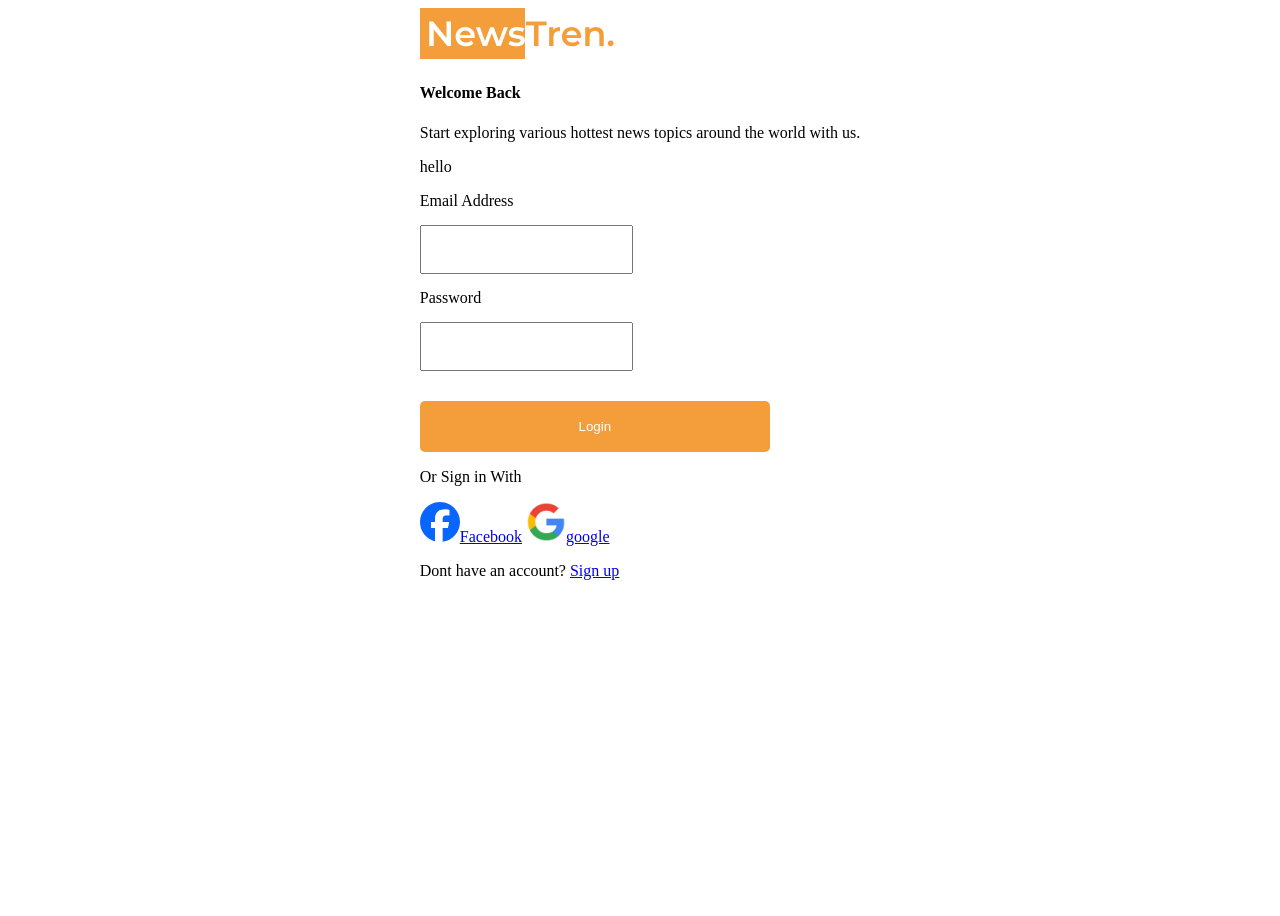
<file: day1/index.html>
<!DOCTYPE html>
<html lang="en">
  <head>
    <meta charset="UTF-8" />
    <meta name="viewport" content="width=device-width, initial-scale=1.0" />
	<link rel="stylesheet" href="/day1/style.css">
    <title>home page</title>
      
  </head>
  <body>
    <section class="section section-login">
        <div class="card-item">
          <div class="item-image">
            <img src="/day1/images/logo.png" alt="user image">
          </div>
          <div class="item-content">
            <h4>Welcome Back</h4>
            <p>Start exploring various hottest news topics around the world with us.</p>
            <p>hello</p>
            <form action="#" method="get" class="login-form">
              <div class="form-item form-email">
                <label for="email">Email Address </label>
                <input type="text" name="email" id="email" required />
              </div>
              <div class="form-item form-password">
                <label for="password">Password </label>
                <input type="password" name="password" id="password" required />
              </div>
              <div class="form-item form-button">
                <input type="submit" value="Login" class="btn-login"/>
              </div>
            </form>
            <p>Or Sign in With</p>
            <a href="#"><img src="/day1/images/fb-icon.svg" alt="Facebook" width="40" height="40">Facebook</a>
            <a href="#"><img src="/day1/images/google-icon.svg" alt="Company Logo" width="40" height="40">google</a>
            <p>Dont have an account? <a href="#">Sign up</a></p>

            
          </div>
        </div>
        
    </section>
  </body>  
</html>
</file>
<file: day1/style.css>
.btn-login{
    display: block;
    background-color: #F39E3A;
    color: #ffffff;
    border: 0 transparent;
    width: 350px;
    padding: 18px 20px;
    border-radius: 5px;
    margin-top: 30px;
  }
  .section-login{
    display: flex;
    justify-content: center;
    height: 100vh;
  }
  label {
display: block;
margin-bottom: 15px;
}
input {
padding: 15px 20px;
}
.form-item{
margin-top: 15px;

}
.form-item:last-child{
margin-top: 10px;

}
</file>
